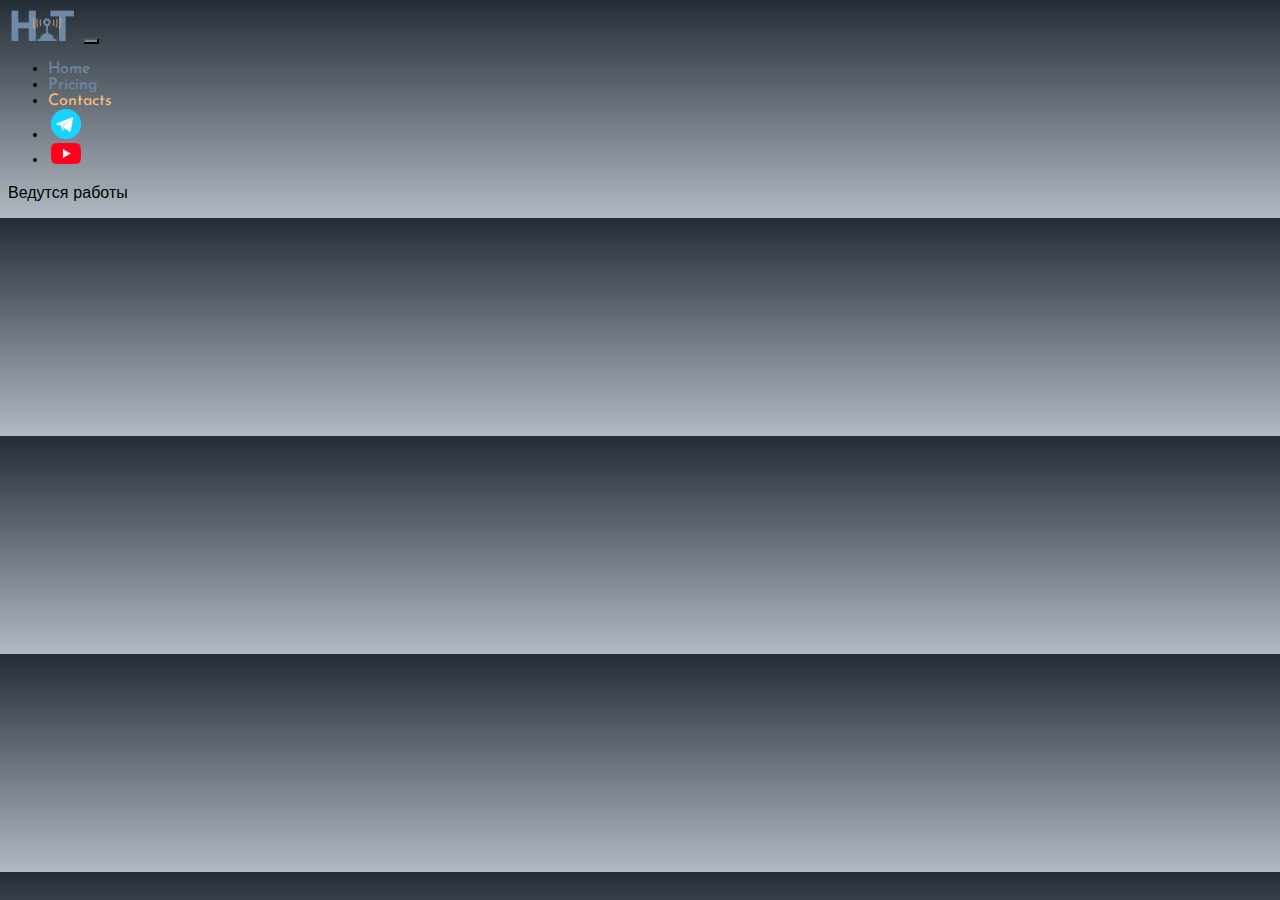
<file: contacts.html>
<!DOCTYPE html>
<html lang="en">

<head>
  <meta charset="UTF-8">
  <meta name="viewport" content="width=device-width, initial-scale=1.0">
  <title>Hit</title>
  <link href="https://cdn.jsdelivr.net/npm/bootstrap@5.3.2/dist/css/bootstrap.min.css" rel="stylesheet"
    integrity="sha384-T3c6CoIi6uLrA9TneNEoa7RxnatzjcDSCmG1MXxSR1GAsXEV/Dwwykc2MPK8M2HN" crossorigin="anonymous">
  <link rel="stylesheet" href="css/style.css">
  <link rel="apple-touch-icon" sizes="180x180" href="favicon_io/apple-touch-icon.png">
  <link rel="icon" type="image/png" sizes="32x32" href="favicon_io/favicon-32x32.png">
  <link rel="icon" type="image/png" sizes="16x16" href="favicon_io/favicon-16x16.png">
  <link rel="manifest" href="favicon_io/site.webmanifest">
</head>

<!-- Для хостинга меняем -  href="index.html" на - href="/" -->
<body>
  <header> <!-- Навигационная панель -->
    <nav class="navbar navbar-expand-lg bg-dark"> <!-- https://getbootstrap.com/docs/5.3/components/navbar/ -->
      <div class="container-fluid">
        <a class="navbar-brand" href="/"><img src="img/logo_NEW.png" alt="Logo"></a>
        <button class="navbar-toggler" type="button" data-bs-toggle="collapse" data-bs-target="#navbarNav"
          aria-controls="navbarNav" aria-expanded="false" aria-label="Toggle navigation">
          <span class="navbar-toggler-icon"></span>
        </button>
        <div class="collapse navbar-collapse" id="navbarNav">
          <ul class="navbar-nav">
            <li class="nav-item">
              <a class="nav-link" aria-current="page" href="/">Home</a>
            </li>
            <li class="nav-item">
              <a class="nav-link " href="pricing.html">Pricing</a> <!-- В этом файле делаем Pricing - active -->
            </li>
            <li class="nav-item">
              <a class="nav-link active" aria-current="page" href="contacts.html">Contacts</a>
            </li>
            <li class="nav-item">
              <a class="nav-link" aria-current="page" href="/">
                <img style="width: 30px; margin-inline: 0.2em;" src="img/tg.png" alt="tg">
              </a>
            </li>
            <li class="nav-item">
              <a class="nav-link" aria-current="page" href="contacts.html">
                <img style="width: 30px; margin-inline: 0.2em;" src="img/yt.png" alt="yt">
              </a>
            </li>
          </ul>
        </div>
      </div>
    </nav>
  </header>
  <div class="container">
    <p>Ведутся работы</p>
  </div>

  <script src="https://cdn.jsdelivr.net/npm/bootstrap@5.3.2/dist/js/bootstrap.bundle.min.js"
    integrity="sha384-C6RzsynM9kWDrMNeT87bh95OGNyZPhcTNXj1NW7RuBCsyN/o0jlpcV8Qyq46cDfL"
    crossorigin="anonymous"></script>
</body>

</html>
</file>
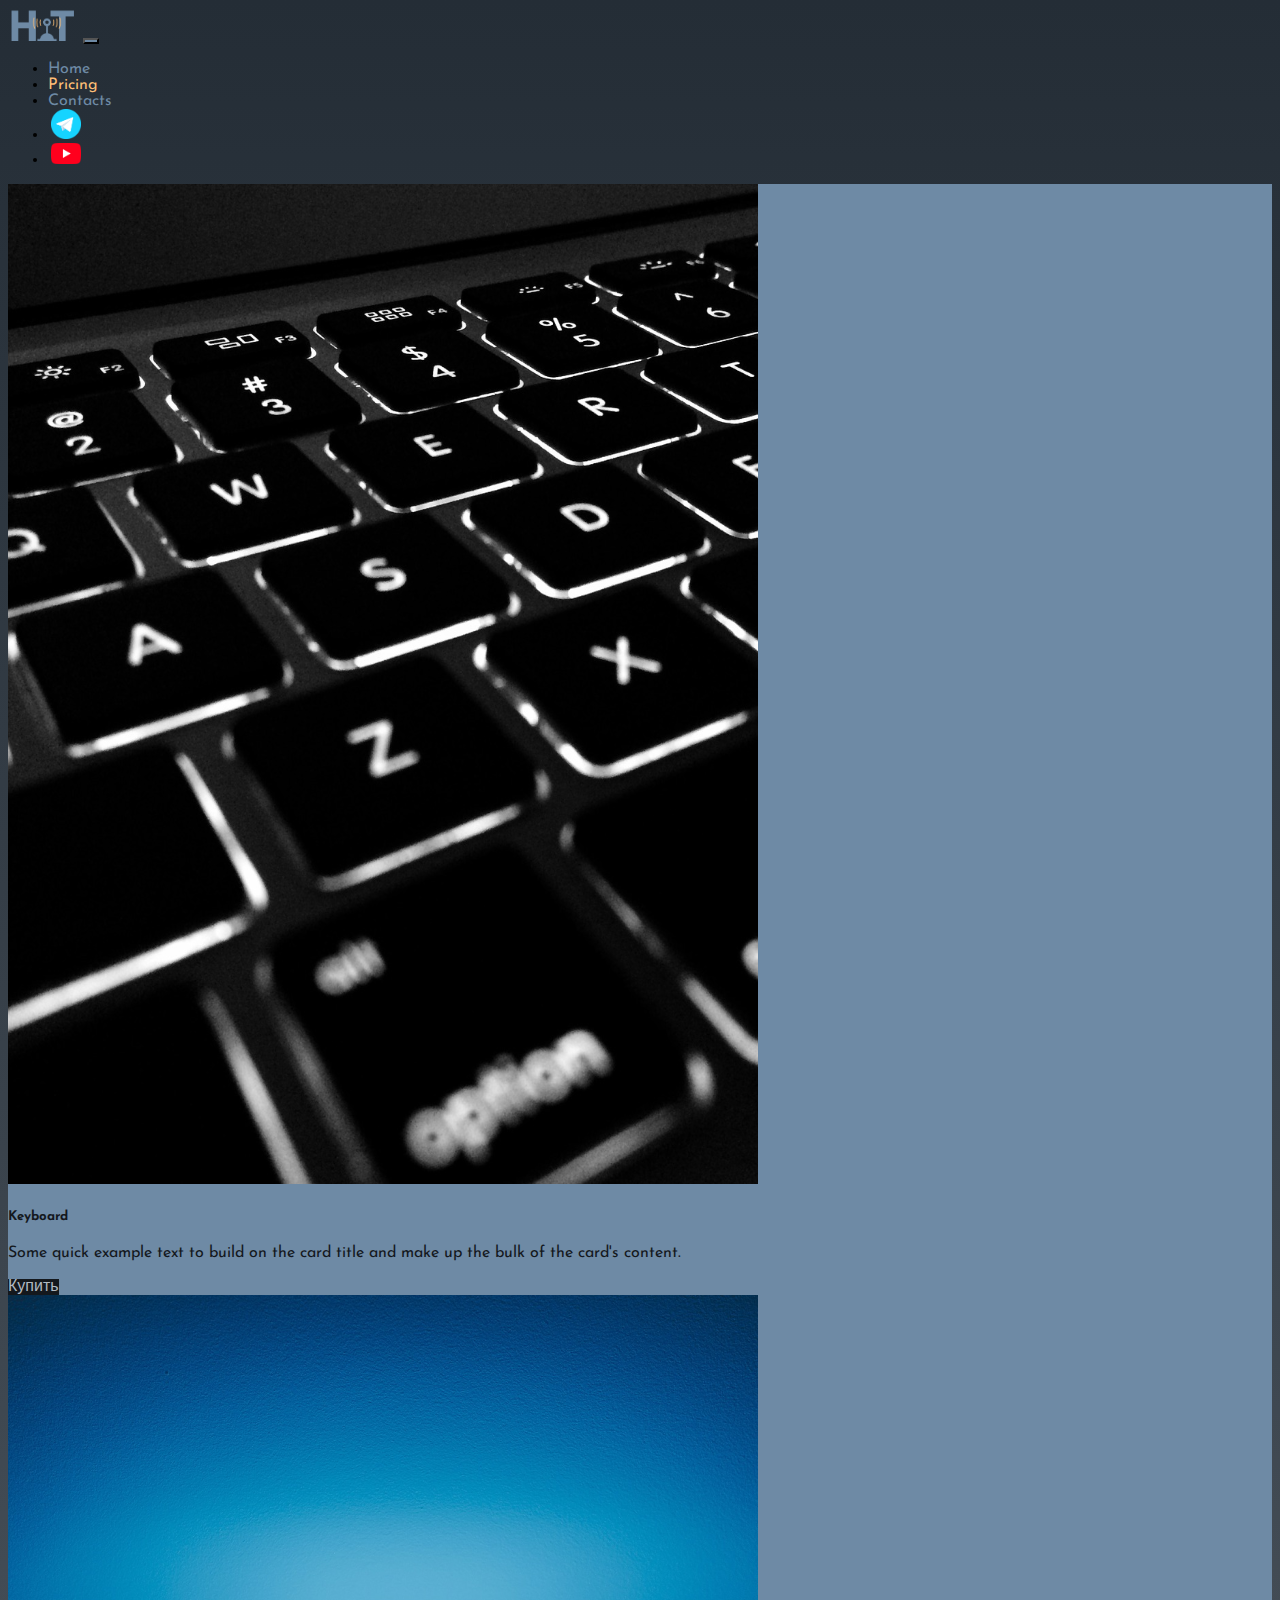
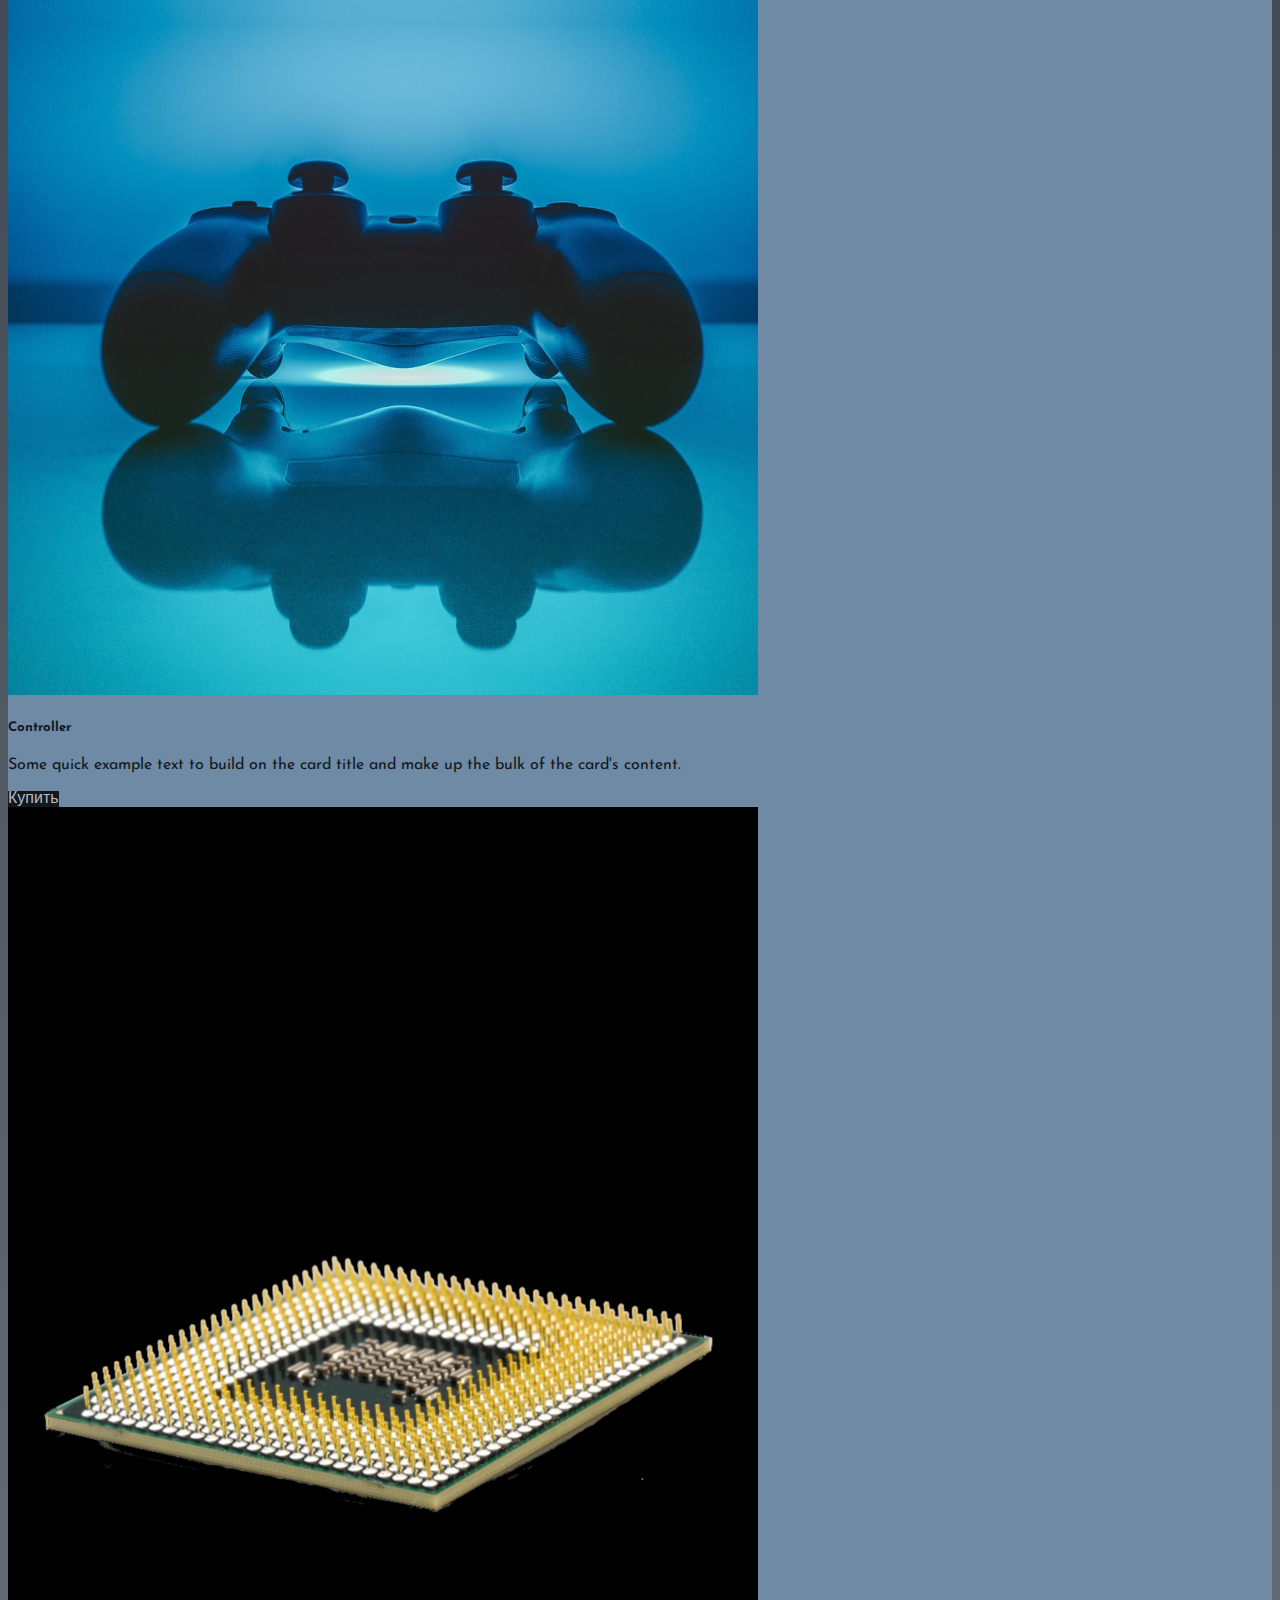
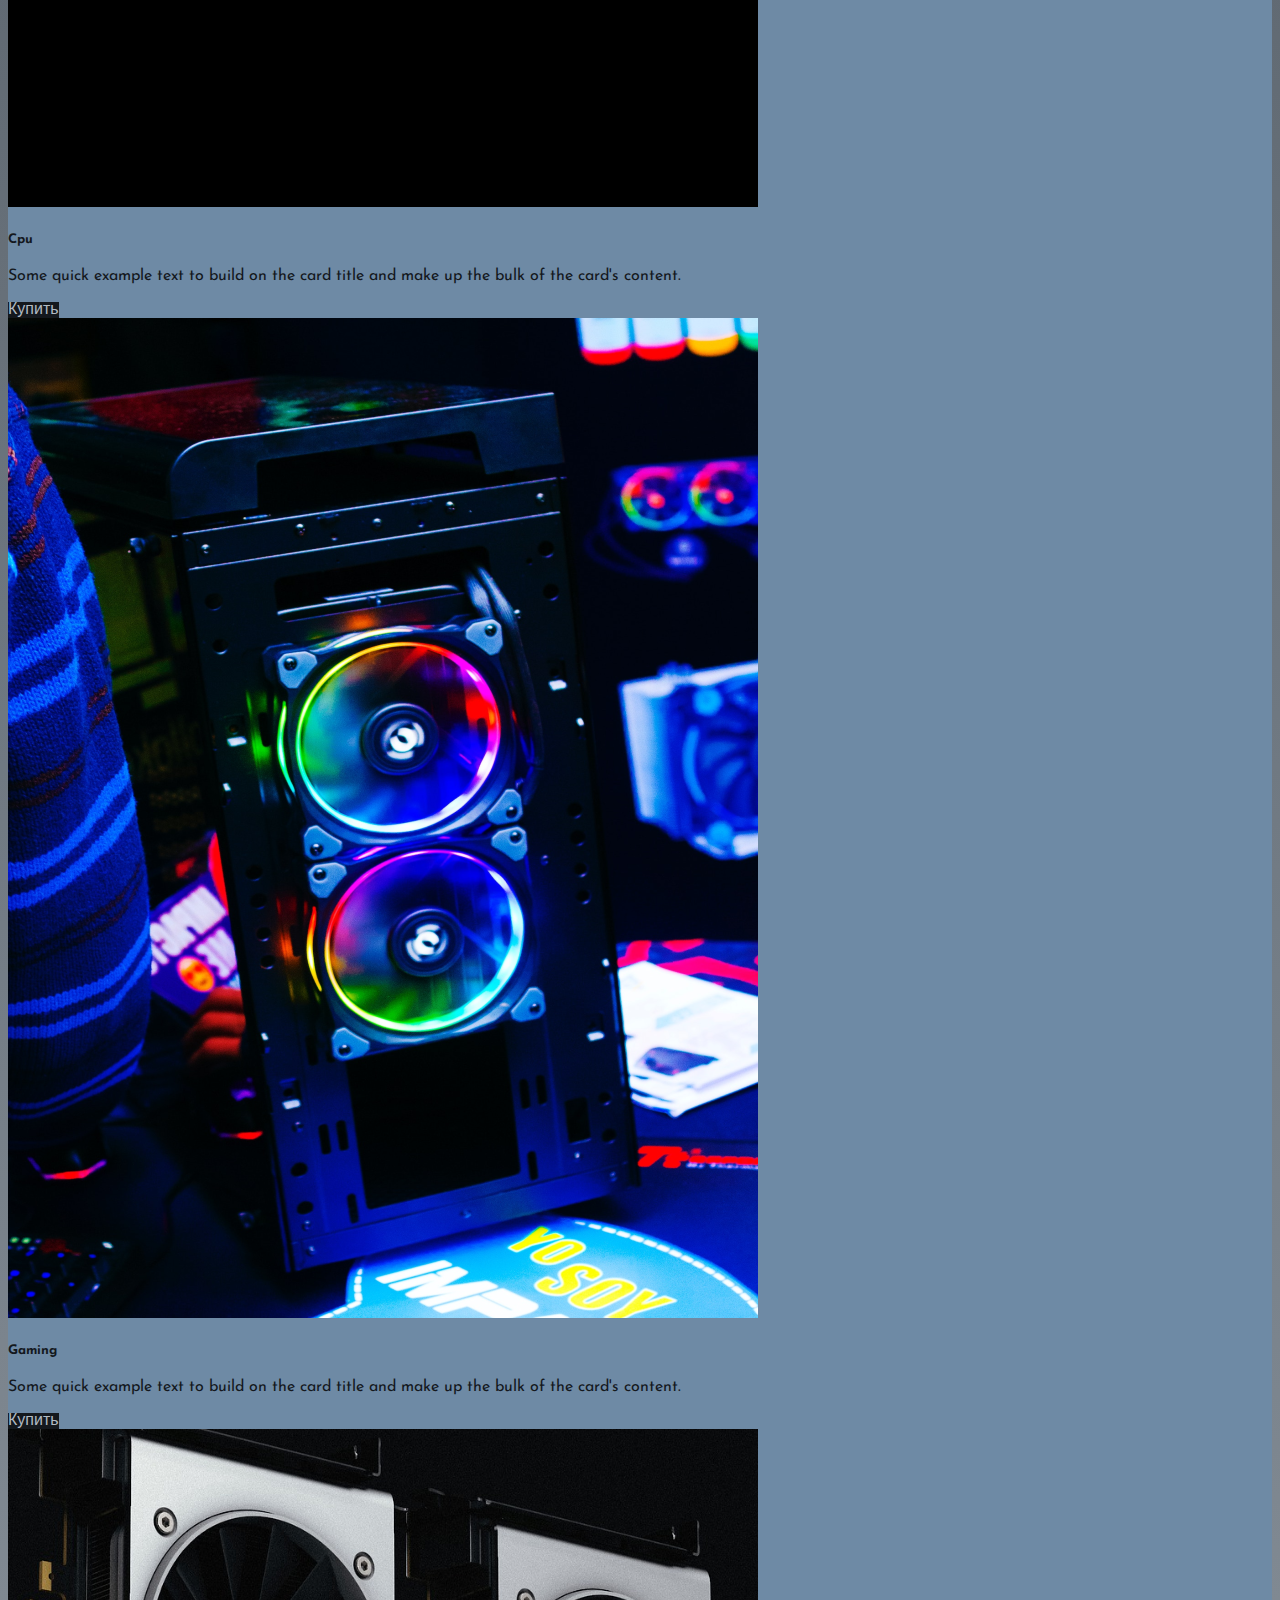
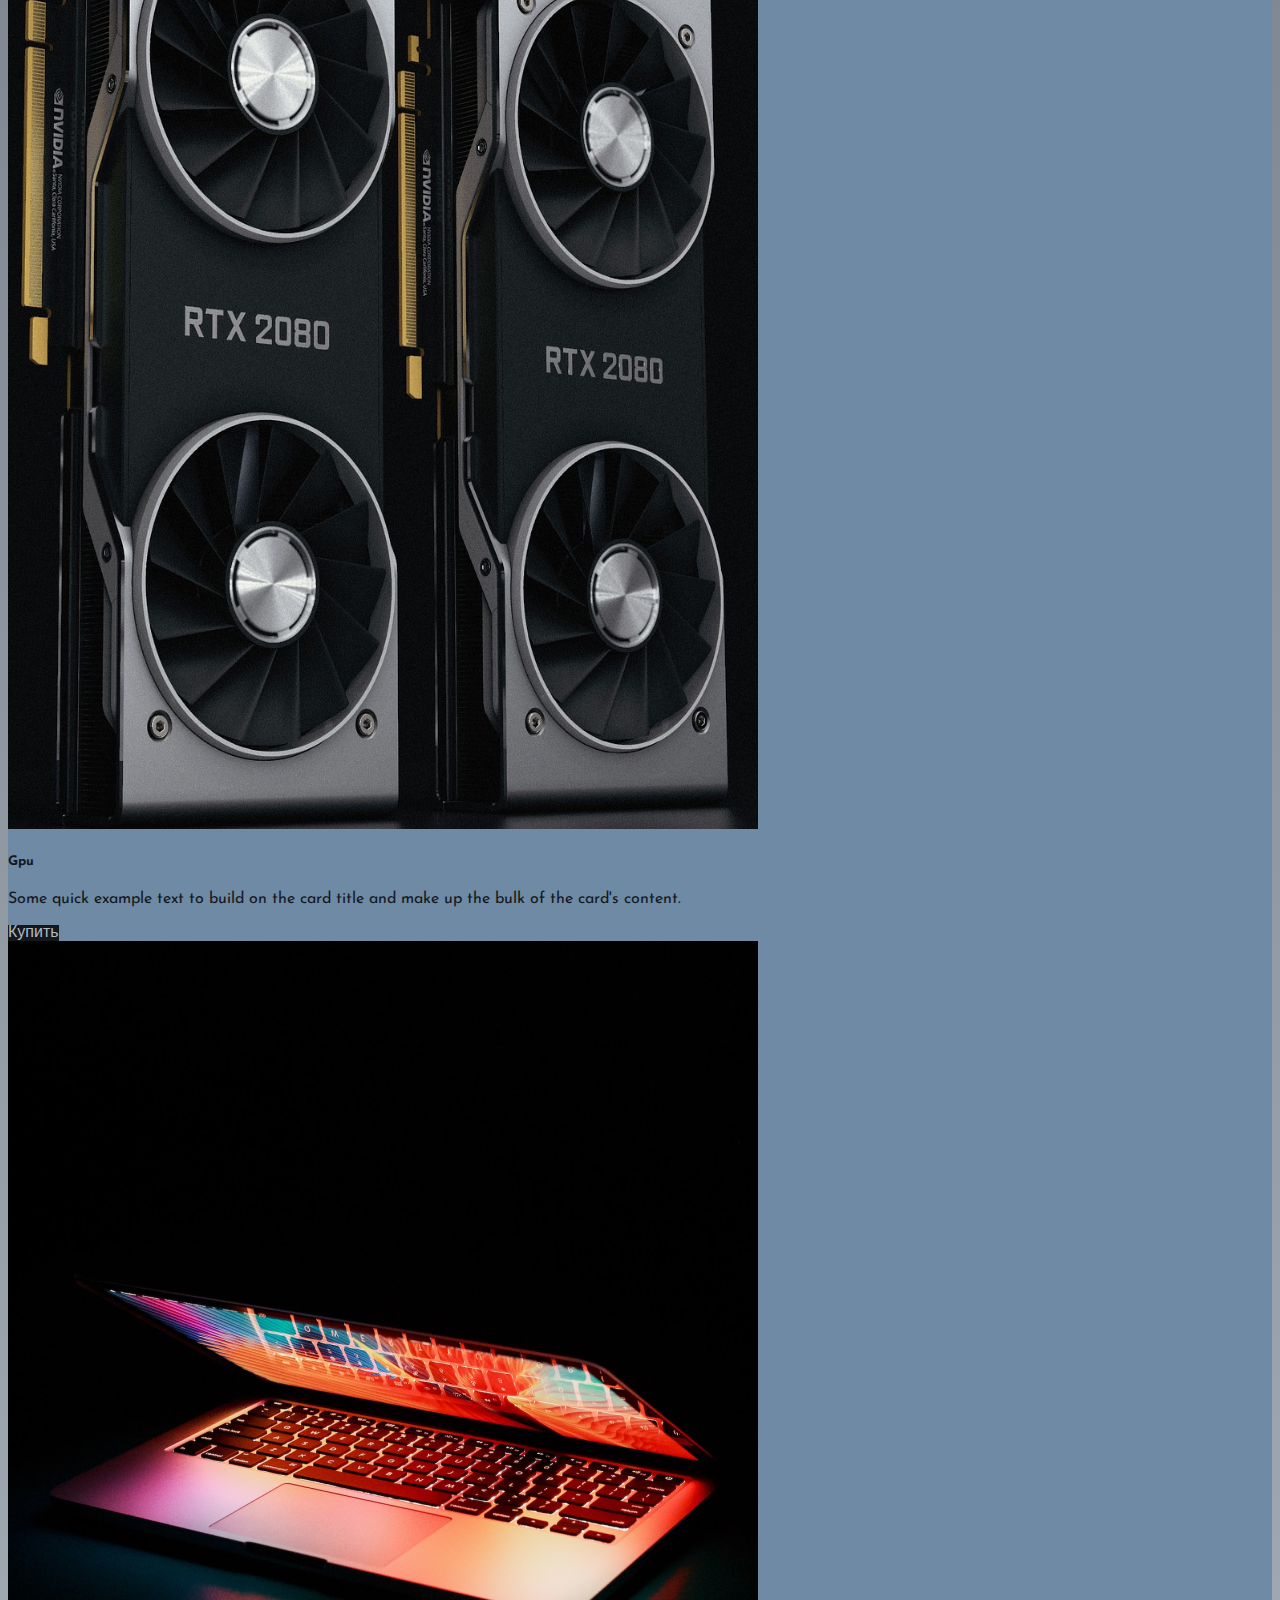
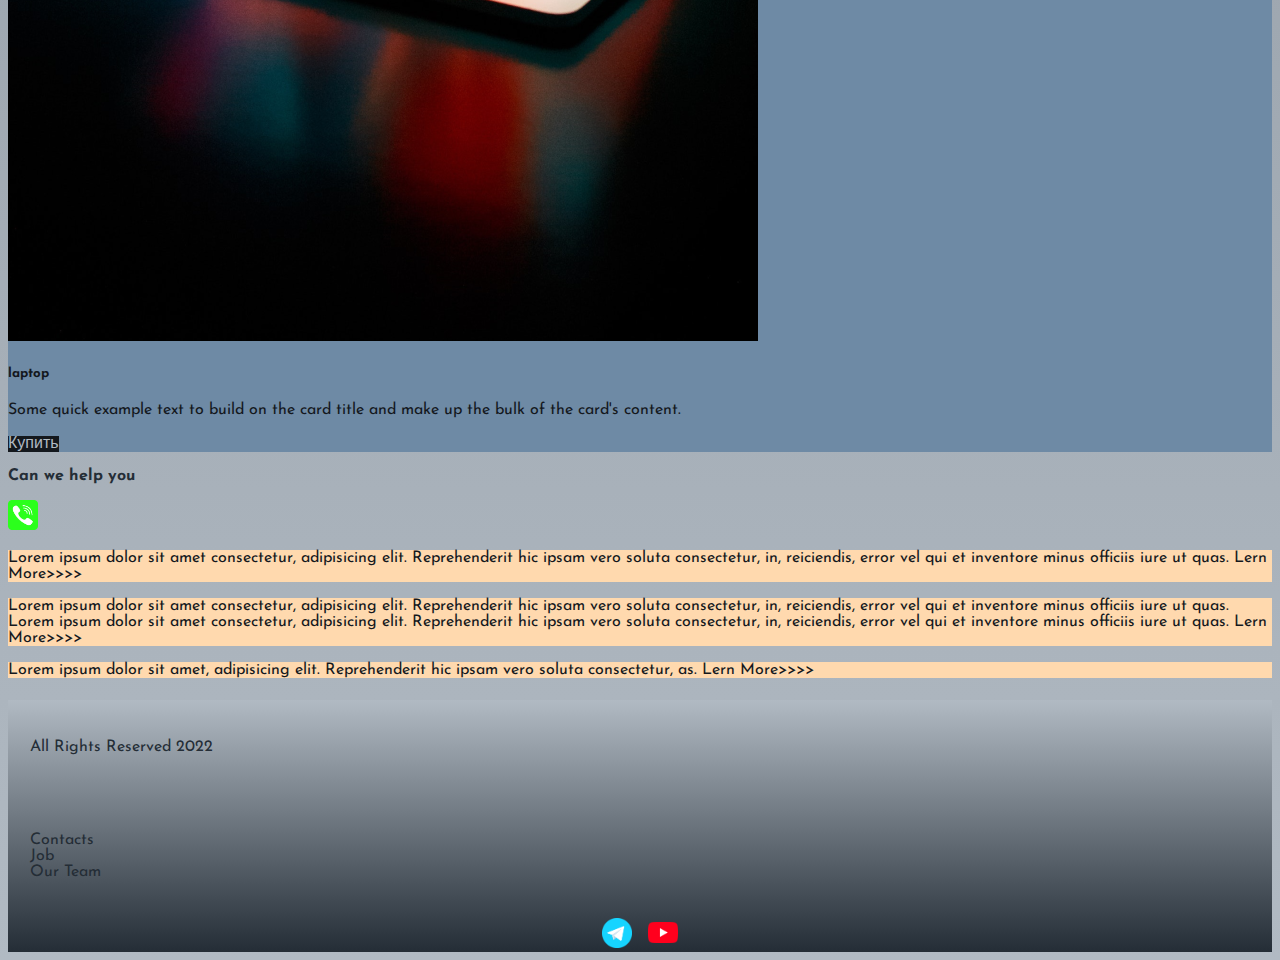
<file: pricing.html>
<!DOCTYPE html>
<html lang="en">

<head>
  <meta charset="UTF-8">
  <meta name="viewport" content="width=device-width, initial-scale=1.0">
  <title>Hit</title>
  <link href="https://cdn.jsdelivr.net/npm/bootstrap@5.3.2/dist/css/bootstrap.min.css" rel="stylesheet"
    integrity="sha384-T3c6CoIi6uLrA9TneNEoa7RxnatzjcDSCmG1MXxSR1GAsXEV/Dwwykc2MPK8M2HN" crossorigin="anonymous">
  <link rel="stylesheet" href="css/style.css">
  <link rel="apple-touch-icon" sizes="180x180" href="favicon_io/apple-touch-icon.png">
  <link rel="icon" type="image/png" sizes="32x32" href="favicon_io/favicon-32x32.png">
  <link rel="icon" type="image/png" sizes="16x16" href="favicon_io/favicon-16x16.png">
  <link rel="manifest" href="favicon_io/site.webmanifest">
</head>


<!-- Для хостинга меняем -  href="index.html" на - href="/" -->
<body>
  <header> <!-- Навигационная панель -->
    <nav class="navbar navbar-expand-lg bg-dark"> <!-- https://getbootstrap.com/docs/5.3/components/navbar/ -->
      <div class="container-fluid">
        <a class="navbar-brand" href="/"><img src="img/logo_NEW.png" alt="Logo"></a>
        <button class="navbar-toggler" type="button" data-bs-toggle="collapse" data-bs-target="#navbarNav"
          aria-controls="navbarNav" aria-expanded="false" aria-label="Toggle navigation">
          <span class="navbar-toggler-icon"></span>
        </button>
        <div class="collapse navbar-collapse" id="navbarNav">
          <ul class="navbar-nav">
            <li class="nav-item">
              <a class="nav-link" aria-current="page" href="/">Home</a>
            </li>
            <li class="nav-item">
              <a class="nav-link active" href="pricing.html">Pricing</a> <!-- В этом файле делаем Pricing - active -->
            </li>
            <li class="nav-item">
              <a class="nav-link" aria-current="page" href="contacts.html">Contacts</a>
            </li>
            <li class="nav-item">
              <a class="nav-link" aria-current="page" href="/">
                <img style="width: 30px; margin-inline: 0.2em;" src="img/tg.png" alt="tg">
              </a>
            </li>
            <li class="nav-item">
              <a class="nav-link" aria-current="page" href="contacts.html">
                <img style="width: 30px; margin-inline: 0.2em;" src="img/yt.png" alt="yt">
              </a>
            </li>
          </ul>
        </div>
      </div>
    </nav>
  </header>
  <section> <!-- Основной контент -->
    <div class="container-fluid mt-4"> <!-- m4 = margin => 1.4rem -->
      <div class="row">
        <div class="col-lg-1">          
        </div>
        <div class="col-lg-8 col-md-12"> <!-- Расположение карт - https://getbootstrap.com/docs/5.3/layout/grid/ -->     
          <div class="row"> <!-- расположение - В строку -->
            <div class="col-lg-4 col-md-6 mt-4"> <!-- Все карты - https://getbootstrap.com/docs/5.3/components/card/ -->
              <div class="card">
                <a href="#"><img src="img/acc.png" class="card-img-top" alt="Clava"></a>
                <div class="card-body">
                  <h5 class="card-title"><a href="#">Keyboard</a></h5>
                  <p class="card-text"><a href="#">Some quick example text to build on the card title and make up the bulk of the card's
                      content.</a></p>
                  <a href="#" class="btn btn-primary">Купить</a>
                </div>
              </div>
            </div>
            <div class="col-lg-4 col-md-6 mt-4">  <!--На широких экранах 1 столбец занимает 4 доли из 12 -->
              <div class="card">
                <a href="#">
                  <img src="img/controller.png" class="card-img-top" alt="Controller">
                  <div class="card-body">
                    <h5 class="card-title">Controller</h5>
                    <p class="card-text">Some quick example text to build on the card title and make up the bulk of the card's
                      content.</p>
                </a>
                  <a href="#" class="btn btn-primary mt-3">Купить</a>
                </div>
              </div>
            </div>
            <div class="col-lg-4 col-md-6 mt-4">  <!--На планшетах 1 столбец занимает 6 долей из 12 -->
              <div class="card">
                <a href="#">
                  <img src="img/cpu.png" class="card-img-top" alt="Cpu">
                  <div class="card-body">
                    <h5 class="card-title">Cpu</h5>
                    <p class="card-text">Some quick example text to build on the card title and make up the bulk of the card's
                      content.</p>
                </a>
                  <a href="#" class="btn btn-primary mt-3">Купить</a>
                </div>
              </div>
            </div>
            <div class="col-lg-4 col-md-6 mt-4">
              <div class="card">
                <a href="#">
                  <img src="img/gaming pc.png" class="card-img-top" alt="Gaming">
                  <div class="card-body">
                    <h5 class="card-title">Gaming</h5>
                    <p class="card-text">Some quick example text to build on the card title and make up the bulk of the card's
                      content.</p>
                </a>
                  <a href="#" class="btn btn-primary mt-3">Купить</a>
                </div>
              </div>
            </div>
            <div class="col-lg-4 col-md-6 mt-4">
              <div class="card">
                <a href="#">
                  <img src="img/gpu.png" class="card-img-top" alt="Gpu">
                  <div class="card-body">
                    <h5 class="card-title">Gpu</h5>
                    <p class="card-text">Some quick example text to build on the card title and make up the bulk of the card's
                      content.</p>
                </a>
                  <a href="#" class="btn btn-primary mt-3">Купить</a>
                </div>
              </div>
            </div>
            <div class="col-lg-4 col-md-6 mt-4">
              <div class="card">
                <a href="#">
                  <img src="img/laptop.png" class="card-img-top" alt="laptop">
                  <div class="card-body">
                    <h5 class="card-title">laptop</h5>
                    <p class="card-text">Some quick example text to build on the card title and make up the bulk of the card's
                      content.</p>
                </a>
                  <a href="#" class="btn btn-primary mt-3">Купить</a>
                </div>
              </div>
            </div>
          </div>
          <div class="col-lg-12 col-md-12 text-center mt-4"> <!-- Блок под слайдом -->
              <a href="#"><p class="can-help"><b>Can we help you</b></p></a>
          </div>
          <div class="col-lg-12 col-md-12 text-center"> 
            <a href="#"><img class="call-anim" style="width: 30px;" src="img/phone.png" alt="phone"></a>
          </div>
        </div>
        <div class="col-lg-3 col-md-12">   <!-- col-md-12 - на планшетах и ниже перенесется на новую строку -->       
            <div class="row px-2"> <!-- Отступ padding -->
              <div class="col-lg-12 sidebar mt-4"> <!-- 12 долей из родительского контейнера -->
                  <p class="right-text">Lorem ipsum dolor sit amet consectetur, adipisicing elit. Reprehenderit hic ipsam vero soluta consectetur, in, reiciendis, error vel qui et inventore minus officiis iure ut quas.
                    <a href="#">Lern More>>>></a>
                  </p>  
              </div>
              <div class="col-lg-12 sidebar mt-4"> <!-- 12 долей из родительского контейнера -->
                <p class="right-text">Lorem ipsum dolor sit amet consectetur, adipisicing elit. Reprehenderit hic ipsam vero soluta consectetur, in, reiciendis, error vel qui et inventore minus officiis iure ut quas.
                Lorem ipsum dolor sit amet consectetur, adipisicing elit. Reprehenderit hic ipsam vero soluta consectetur, in, reiciendis, error vel qui et inventore minus officiis iure ut quas.
                  <a href="#">Lern More>>>></a>
                </p>  
            </div>
            <div class="col-lg-12 sidebar mt-4"> <!-- 12 долей из родительского контейнера -->
              <p class="right-text">Lorem ipsum dolor sit amet, adipisicing elit. Reprehenderit hic ipsam vero soluta consectetur, as.
                <a href="#">Lern More>>>></a>
              </p>  
          </div>
            </div>
        </div>
      </div>
    </div>
  </section>
  <footer> <!-- Подвал -->
    <div class="container-fluid">
      <div class="row">
          <div class="col-lg-4 col-md-12 footer-text text-center"> <!-- text-center - класс из Бутстрапа -->
            <p>All Rights Reserved 2022</p>
          </div>
          <div class="col-lg-4 col-md-12 footer-text text-center">
            <p>Contacts <br>Job <br>Our Team</p>
          </div>
          <div class="col-lg-4 col-md-12 media-links">
            <a href="#"><img style="width: 30px; margin-inline: 0.5em;" src="img/tg.png" alt="tg"></a>
            <a href="#"><img style="width: 30px; margin-inline: 0.5em;" src="img/yt.png" alt="yt"></a>
          </div>
      </div>
    </div>
  </footer>

  <!-- css/bootstrap.min и js/bootstrap.bundle - взяты с этой страницы https://getbootstrap.com/docs/5.3/getting-started/download/ (CDN via jsDelivr) -->
  <script src="https://cdn.jsdelivr.net/npm/bootstrap@5.3.2/dist/js/bootstrap.bundle.min.js"
    integrity="sha384-C6RzsynM9kWDrMNeT87bh95OGNyZPhcTNXj1NW7RuBCsyN/o0jlpcV8Qyq46cDfL"
    crossorigin="anonymous"></script>
</body>

</html>
</file>
<file: css/style.css>
@import url('https://fonts.googleapis.com/css2?family=Josefin+Sans&display=swap');

body{
    font-family: 'Josefin Sans', sans-serif;
    background: linear-gradient(180deg, #242d36 0%, #b1bac3 100%);
}

a{
    color: #14181D;
    text-decoration: none;
}

.nav-link{
    color: #6E8AA5;
}

.navbar-nav .nav-link.active{
    color: #FCBE76;
}

.navbar-brand img{
    width: 70px;
}

.navbar-toggler{
    background-color: #6E8AA5;
}

.sidebar{
    color: #14181D;
    background-color: #ffd9ae;
}

.card{
    color: #14181D;
    background-color: #6E8AA5;
    border: none;
}

.btn-primary{
    background-color: #14181D;
    border: none;
    color: #b1bac3;
}

.btn-primary:hover{
    background-color: #ffd9ae;
    border: none;
    color: #864b07;
    font-weight: bold;
}

.slide-text{
    color: #ffd9ae;
    margin: auto 0;
    max-width: 500px;
}

.carousel-indicators{
    right: 650px;
}

@media (max-width: 755px){
    .carousel-indicators{
        display: none;
    }
    .slide-text{
        margin-top: 20px;
    }
    .marj{
        margin-bottom: 50px;
    }
}

footer{
    background: linear-gradient(360deg, #242d36 0%, #b1bac3 100%);
    margin-top: 1.4rem;
}

.footer-text{
    color: #242d36;
    margin: auto auto;
    padding: 1.4rem;
}

.media-links{
    display: flex;
    justify-content: center;
    align-items: center;
}

.can-help{
    color: #242d36;    
}

.call-anim{
animation: call 2s ease 5s 100 normal forwards;
}

@keyframes call {
	0%,
	100% {
		transform: translateX(0%);
		transform-origin: 50% 50%;
	}

	15% {
		transform: translateX(-30px) rotate(-6deg);
	}

	30% {
		transform: translateX(15px) rotate(6deg);
	}

	45% {
		transform: translateX(-15px) rotate(-3.6deg);
	}

	60% {
		transform: translateX(9px) rotate(2.4deg);
	}

	75% {
		transform: translateX(-6px) rotate(-1.2deg);
	}
}

.right-text{
    margin-top: 1rem;
}
</file>
